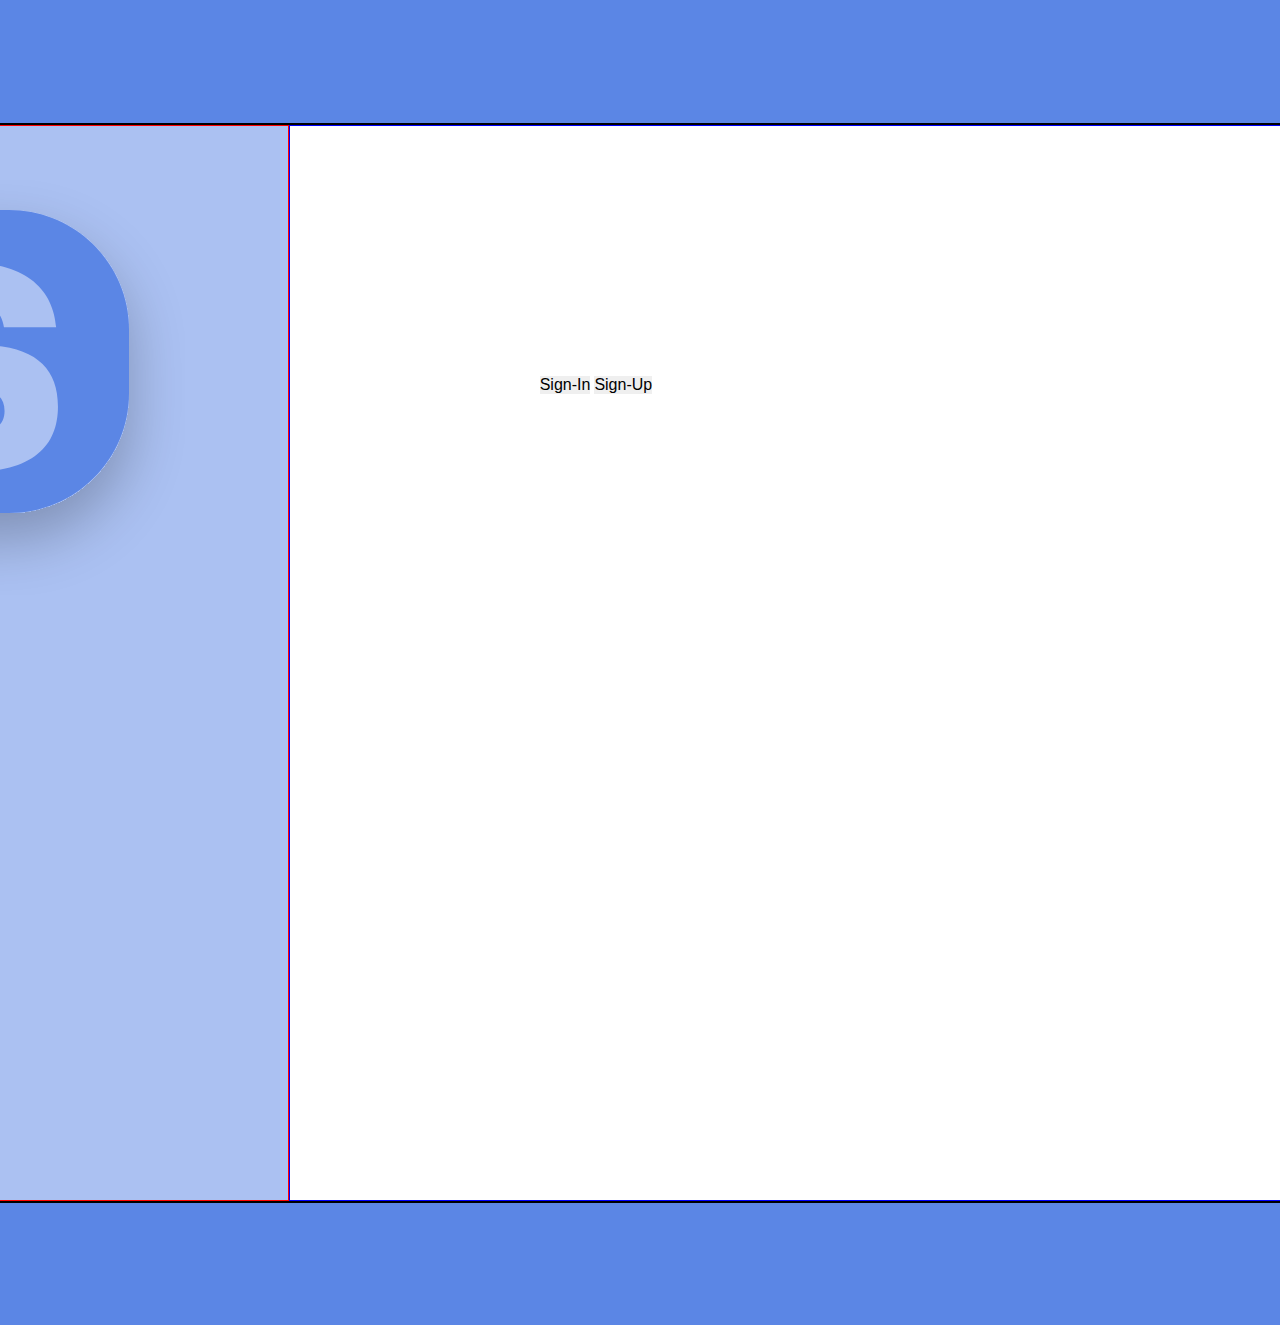
<file: index.html>
<!DOCTYPE html>
<html lang="en">

<head>
    <meta charset="UTF-8" />
    <meta name="viewport" content="width=device-width, initial-scale=1.0" />
    <link rel="stylesheet" href="style.css" />
    <title> Conta</title>
</head>

<body>
    <div class="wrapper-signin">
        <div class="logo">
            <div class="text-logo">
                <p>Need webdesign for your business?
                <p id="name-text">Design Spacee</p> will help you.</p>
            </div>
            <img src="images/logo.svg" alt="Logo da Design Spacee" />
            <a target="_blank" href="https://figma.com/@designspacee">figma.com/@designspacee</a>
        </div>
        <div class="signin">
            <div class="wrapper-input">
                <button><a href="pages/signin/signin.html">Sign-In</a></button>
                <button><a href="pages/signup/signup.html">Sign-Up</a></button>
            </div>
        </div>
    </div>
</body>

</html>
</file>
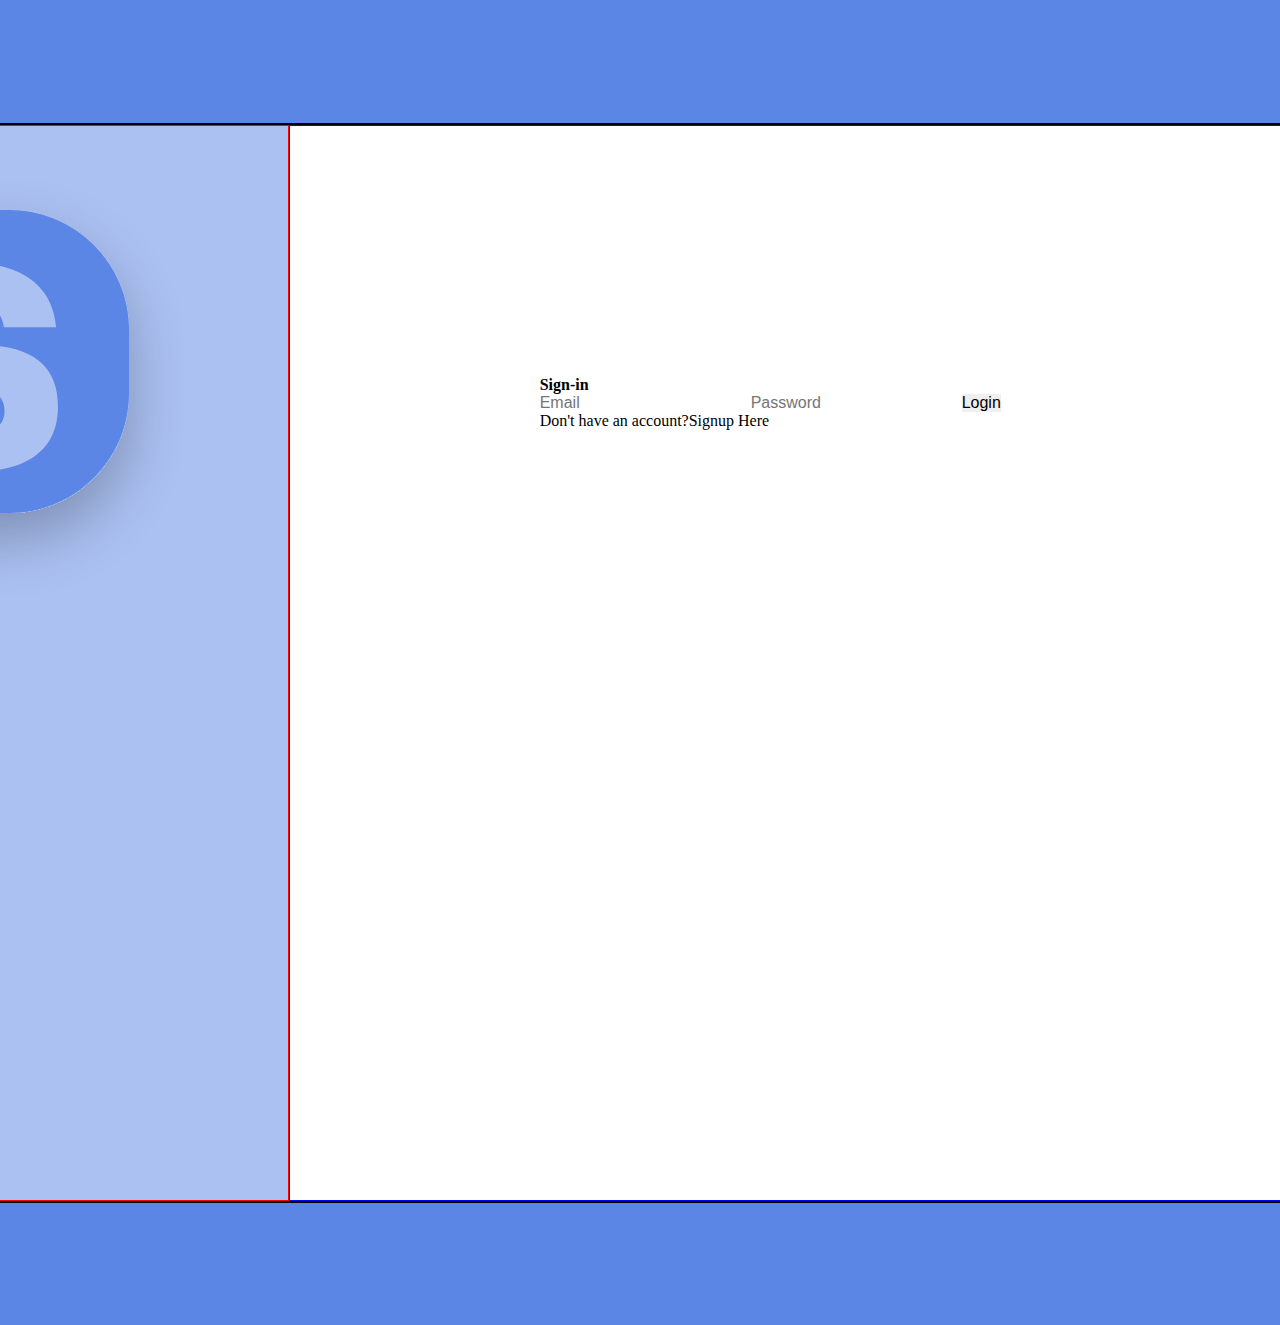
<file: pages/signin.html>
<!DOCTYPE html>
<html lang="en">
  <head>
    <meta charset="UTF-8" />
    <meta name="viewport" content="width=device-width, initial-scale=1.0" />
    <link rel="stylesheet" href="../style.css" />
    <title>Sign - In</title>
  </head>
  <body>
    <div class="wrapper-signin">
      <div class="logo">
        <p>Need webdesign for your business?<p id="name-text">Design Spacee</p> will help you.</p>
        <img src="../images/logo.svg" alt="Logo da Design Spacee" />
        <a  target="_blank" href="https://figma.com/@designspacee">figma.com/@designspacee</a>
      </div>
      <div class="signin">
        <h2>Sign-in</h2>
        <input type="text" placeholder="Email" />
        <input type="text" placeholder="Password" />
        <button>Login</button>
        <p>Don't have an account?<a target="_blank" href="../pages/signup.html">Signup Here</a></p>
      </div>
    </div>
  </body>
</html>
</file>
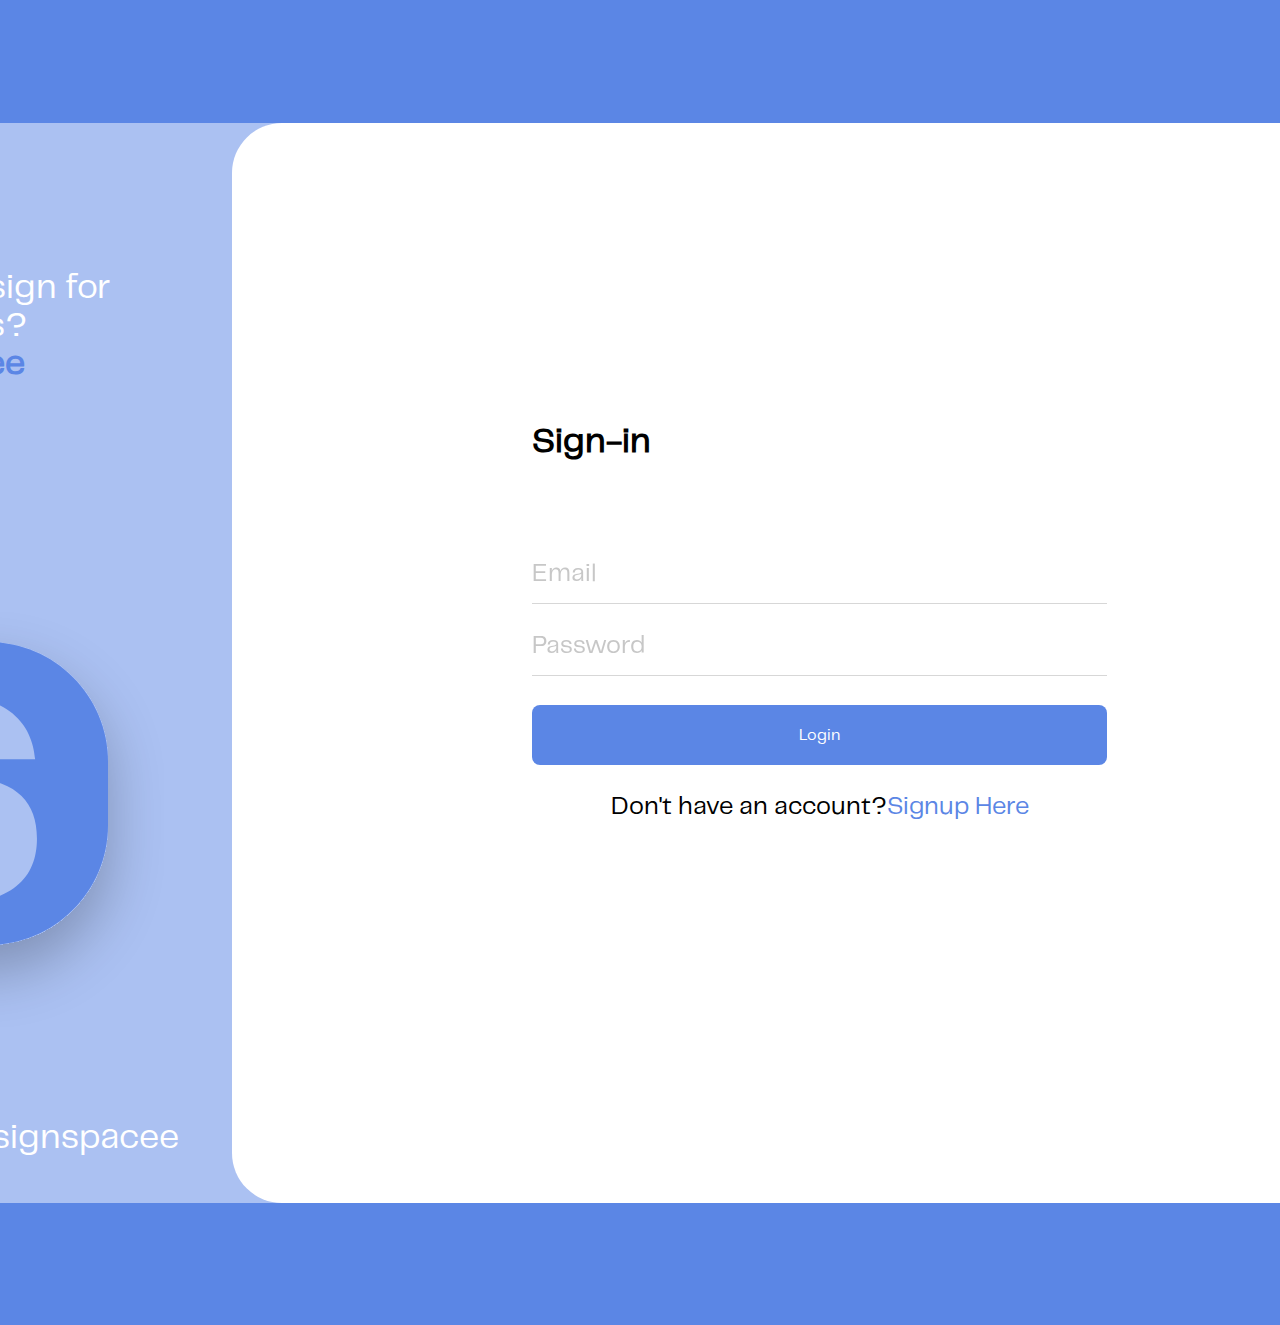
<file: pages/signin/signin.html>
<!DOCTYPE html>
<html lang="en">

<head>
  <meta charset="UTF-8" />
  <meta name="viewport" content="width=device-width, initial-scale=1.0" />
  <link rel="stylesheet" href="style.css" />
  <title>Sign-In</title>
  <script>
    function mostrarAlerta() {
      alert("Login realizado com sucesso!");
    }
  </script>
</head>

<body>
  <div class="wrapper-signin">
    <div class="logo">
      <div class="text-logo">
        <p>Need webdesign for your business?
        <p id="name-text">Design Spacee</p> will help you.</p>
      </div>
      <img src="../../images/logo.svg" alt="Logo da Design Spacee" />
      <a target="_blank" href="https://figma.com/@designspacee">figma.com/@designspacee</a>
    </div>
    <div class="signin">
      <h1>Sign-in</h1>
      <div class="wrapper-input">
        <input type="text" placeholder="Email" />
        <input type="password" placeholder="Password" />
        <button onclick="mostrarAlerta()" ><a href="">Login</a></button>
        <p id="wrapper-signup">Don't have an account?<a id="signup" target="_blank" href="../signup/signup.html"> Signup
            Here</a></p>
      </div>
    </div>
  </div>
</body>

</html>
</file>
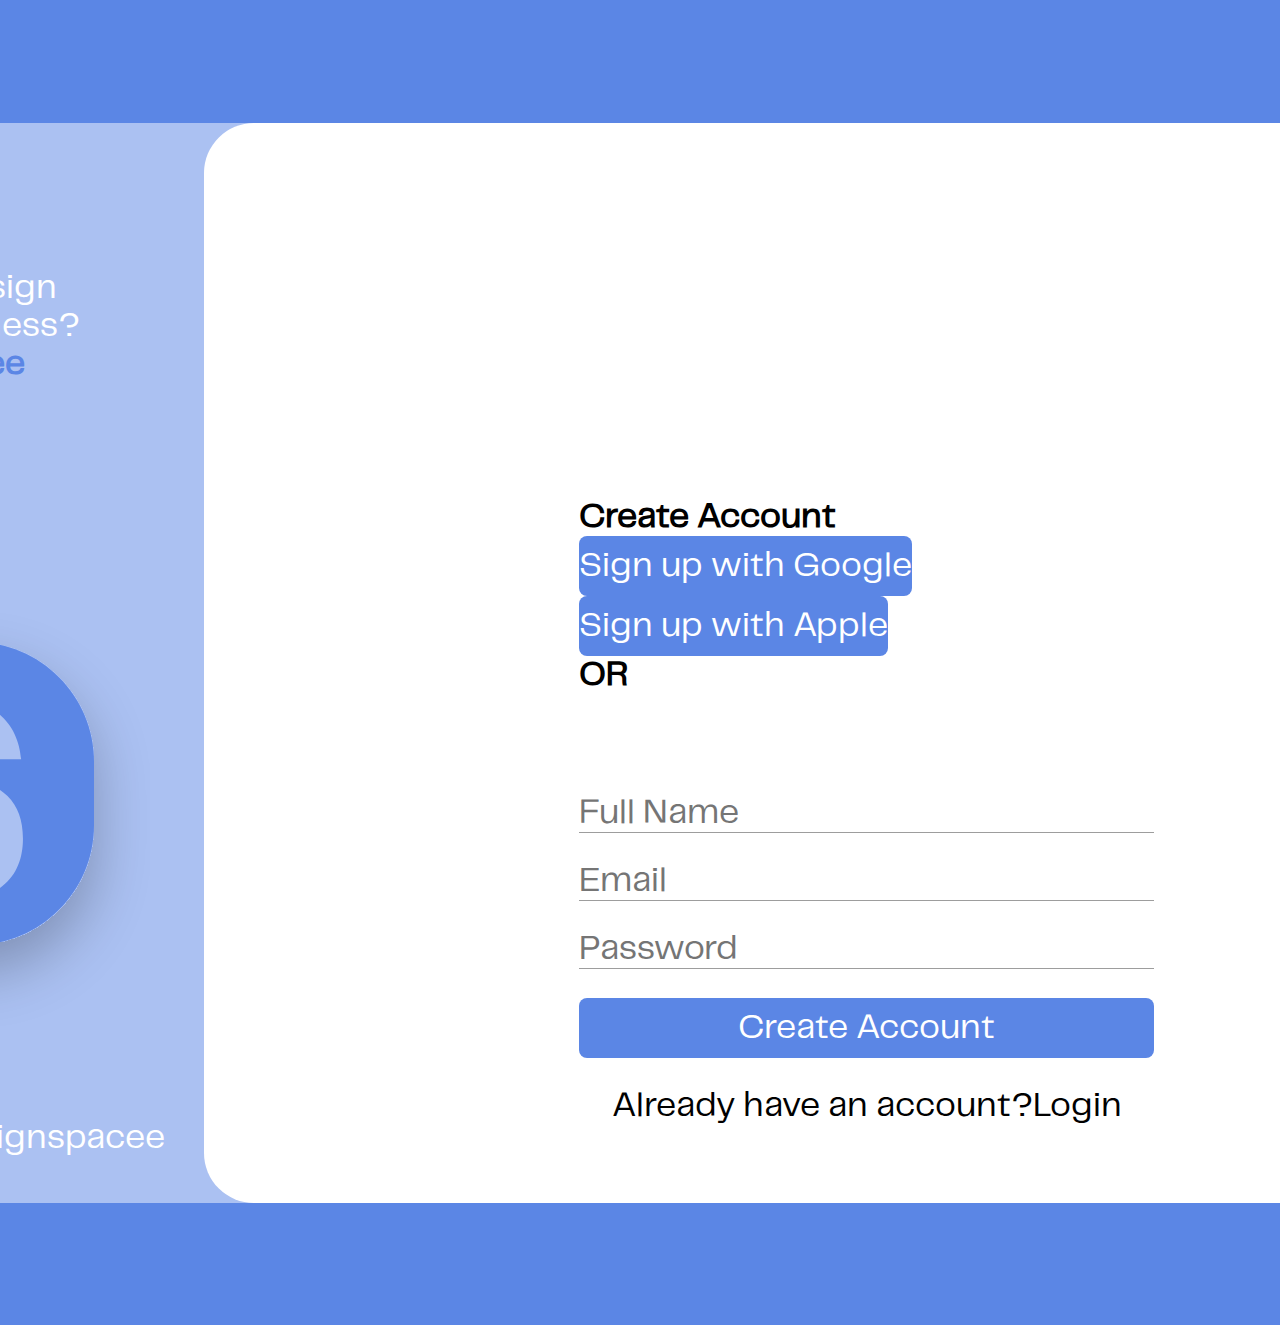
<file: pages/signup/signup.html>
<!DOCTYPE html>
<html lang="en">

<head>
  <meta charset="UTF-8" />
  <meta name="viewport" content="width=device-width, initial-scale=1.0" />
  <link rel="stylesheet" href="style.css" />
  <title>Sign-Up</title>
  <script>
    function mostrarAlerta() {
      alert("Cadastro criado!");
    }
  </script>
</head>

<body>
  <div class="wrapper-signup">
    <div class="logo">
      <div class="text-logo">
        <p>Need webdesign for your business?
        <p id="name-text">Design Spacee</p> will help you.</p>
      </div>
      <img src="../../images/logo.svg" alt="Logo da Design Spacee" />
      <a target="_blank" href="https://figma.com/@designspacee">figma.com/@designspacee</a>
    </div>
    <div class="signup">
      <h1>Create Account</h1>
      <div class="signup-with">
        <button id="sup-google"><a href="">Sign up with Google</a></button>
        <button id="sup-apple"><a href="">Sign up with Apple</a></button>
      </div>
      <h1 id="or">OR</h1>
      <div class="wrapper-input">
        <input type="text" placeholder="Full Name" />
        <input type="text" placeholder="Email" />
        <input type="password" placeholder="Password" />
        <button onclick="mostrarAlerta()" id="create"><a href="">Create Account</a></button>
        <p id="wrapper-signup">Already have an account?<a id="button-signup" target="_blank"
            href="../signin/signin.html">Login</a></p>
      </div>
    </div>
  </div>
</body>

</html>
</file>
<file: pages/signin/style.css>
@import url(../../style/global.css);

    /* style */
    body {
        /* border: 1px black solid; */
        display: flex;
        justify-content: center;
        margin: 123px 140px 122px 140px;
        background-color: var(--background-color);
    }

    .wrapper-signin {
        width: 1920px;
        height: 1080px;
        display: flex;
        background-color: #ABC1F2;
    }

    input {
        border-bottom: 1px solid #9D9D9D;
        opacity: 0.4;
        font-size: 25px;
        padding-bottom: 15px;
    }

    .logo {
        /* border: 1px red solid; */
        display: flex;
        flex-direction: column;
        width: 950px;
        color: white;
        justify-content: space-around;
        align-items: center;
    }

    .signin {
        /* border: 1px blue solid; */
        background-color: white;
        padding: 300px;
        width: 100%;
        border-radius: 50px 0px 0px 50px;
    }

    button {
        background-color: var(--background-color);
        color: white;
        border-radius: 8px;
        height: 60px;
        font-size: medium;
    }

    .wrapper-input {
        /* border: 1px solid purple; */
        width: 575px;
        display: flex;
        flex-direction: column;
        gap: 29px;
        margin-top: 100px;
    }

    #signup {
        color: var(--background-color);
    }

    #wrapper-signup {
        display: flex;
        justify-content: center;
        font-size: 25px;
    }

    #name-text {
        color: var(--background-color);
        font-weight: bold;
    }

    .text-logo {
        margin: 100px;

    }
</file>
<file: pages/signup/style.css>
@import url(../../style/global.css);

/* style */
body{
    /* border: 1px black solid; */
    display: flex;
    justify-content: center;
    margin: 123px 140px 122px 140px;
    background-color: var(--background-color)   
}

.wrapper-signup{
    width: 1920px;
    height: 1080px;
    display: flex;
    background-color: #ABC1F2;
}

input{
    border-bottom: 1px solid #9D9D9D;
}

.logo{
    /* border: 1px red solid; */
    display: flex;
    flex-direction: column;
    width: 950px;
    color: white;
    justify-content:space-around;
    align-items: center;
}

.signup{
    /* border: 1px blue solid; */
    background-color: white;
    padding: 375px;
    width: 100%;
    border-radius: 50px 0px 0px 50px ;
}

button{
    background-color: var(--background-color);
    color: white;
    border-radius: 8px;
    height: 60px;
}

.wrapper-input{
    /* border: 1px solid purple; */
    width: 575px;
    display: flex;
    flex-direction: column;
    gap: 29px;
    margin-top: 100px;
}

#signup{
    color: var(--background-color);
}

#wrapper-signup{
    display: flex;
    justify-content: center;
}

#name-text{
    color: var(--background-color);
    font-weight: bold;
}

.text-logo{
    margin: 100px;

}
</file>
<file: style.css>
/* reset */
*{
    padding: 0;
    margin: 0;
    font-size: 100%;
    border: 0px;
    text-decoration: none;
    box-sizing: border-box;
}

/* reset text */
a {
    color: inherit;
    text-decoration: none;
    background: none;
    outline: none;
    border: none;
    padding: 0;
    margin: 0;
    font: inherit;
    cursor: pointer;
}

/* variables */
:root{
    --background-color: #5B86E5;
}


/* style */

body{
    display: flex;
    justify-content: center;
    margin: 123px 140px 122px 140px;
    background-color: var(--background-color)
}

.wrapper-signin{
    border: 2px black solid;
    width: 1920px;
    height: 1080px;
    display: flex;
}

.logo{
    border: 1px red solid;
    background-color: #ABC1F2;
}

.signin{
    border: 1px blue solid;
    background-color: white;
    padding: 250px;
    width: 1325px;
    
}
</file>
